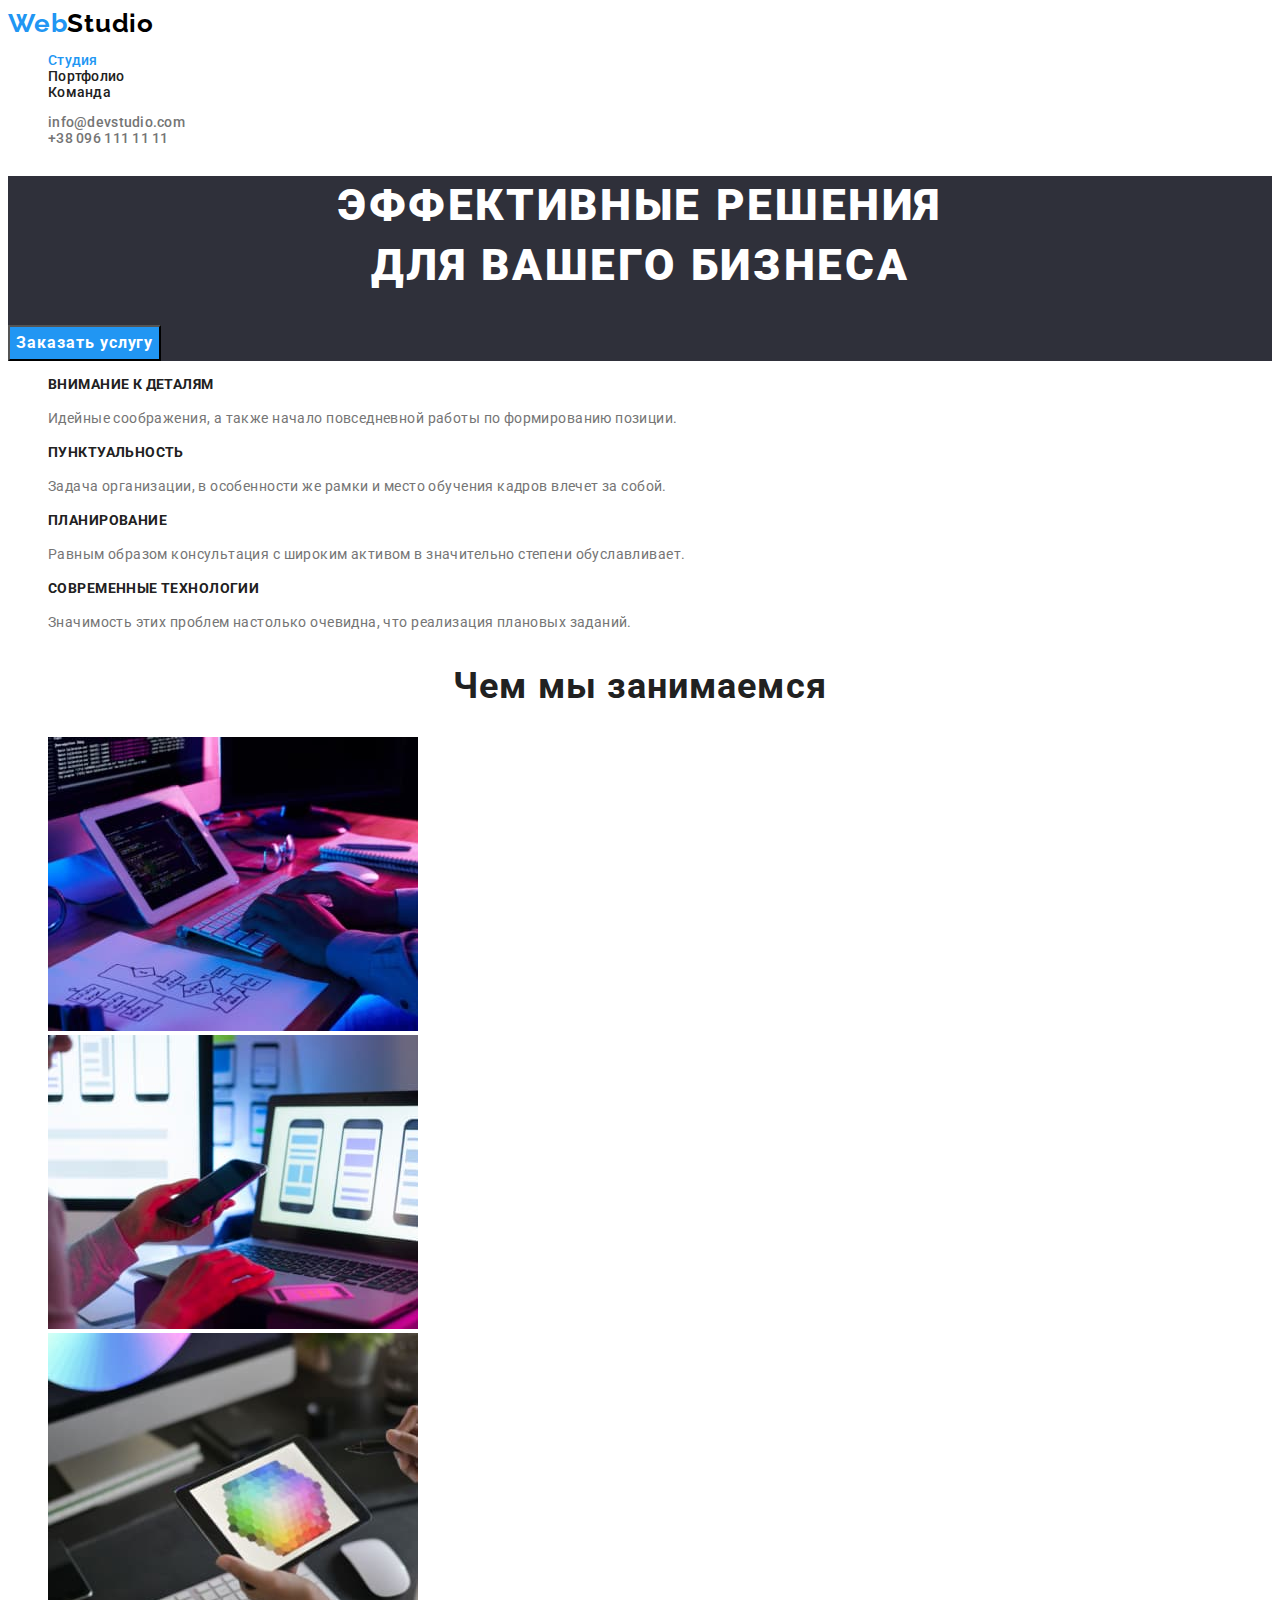
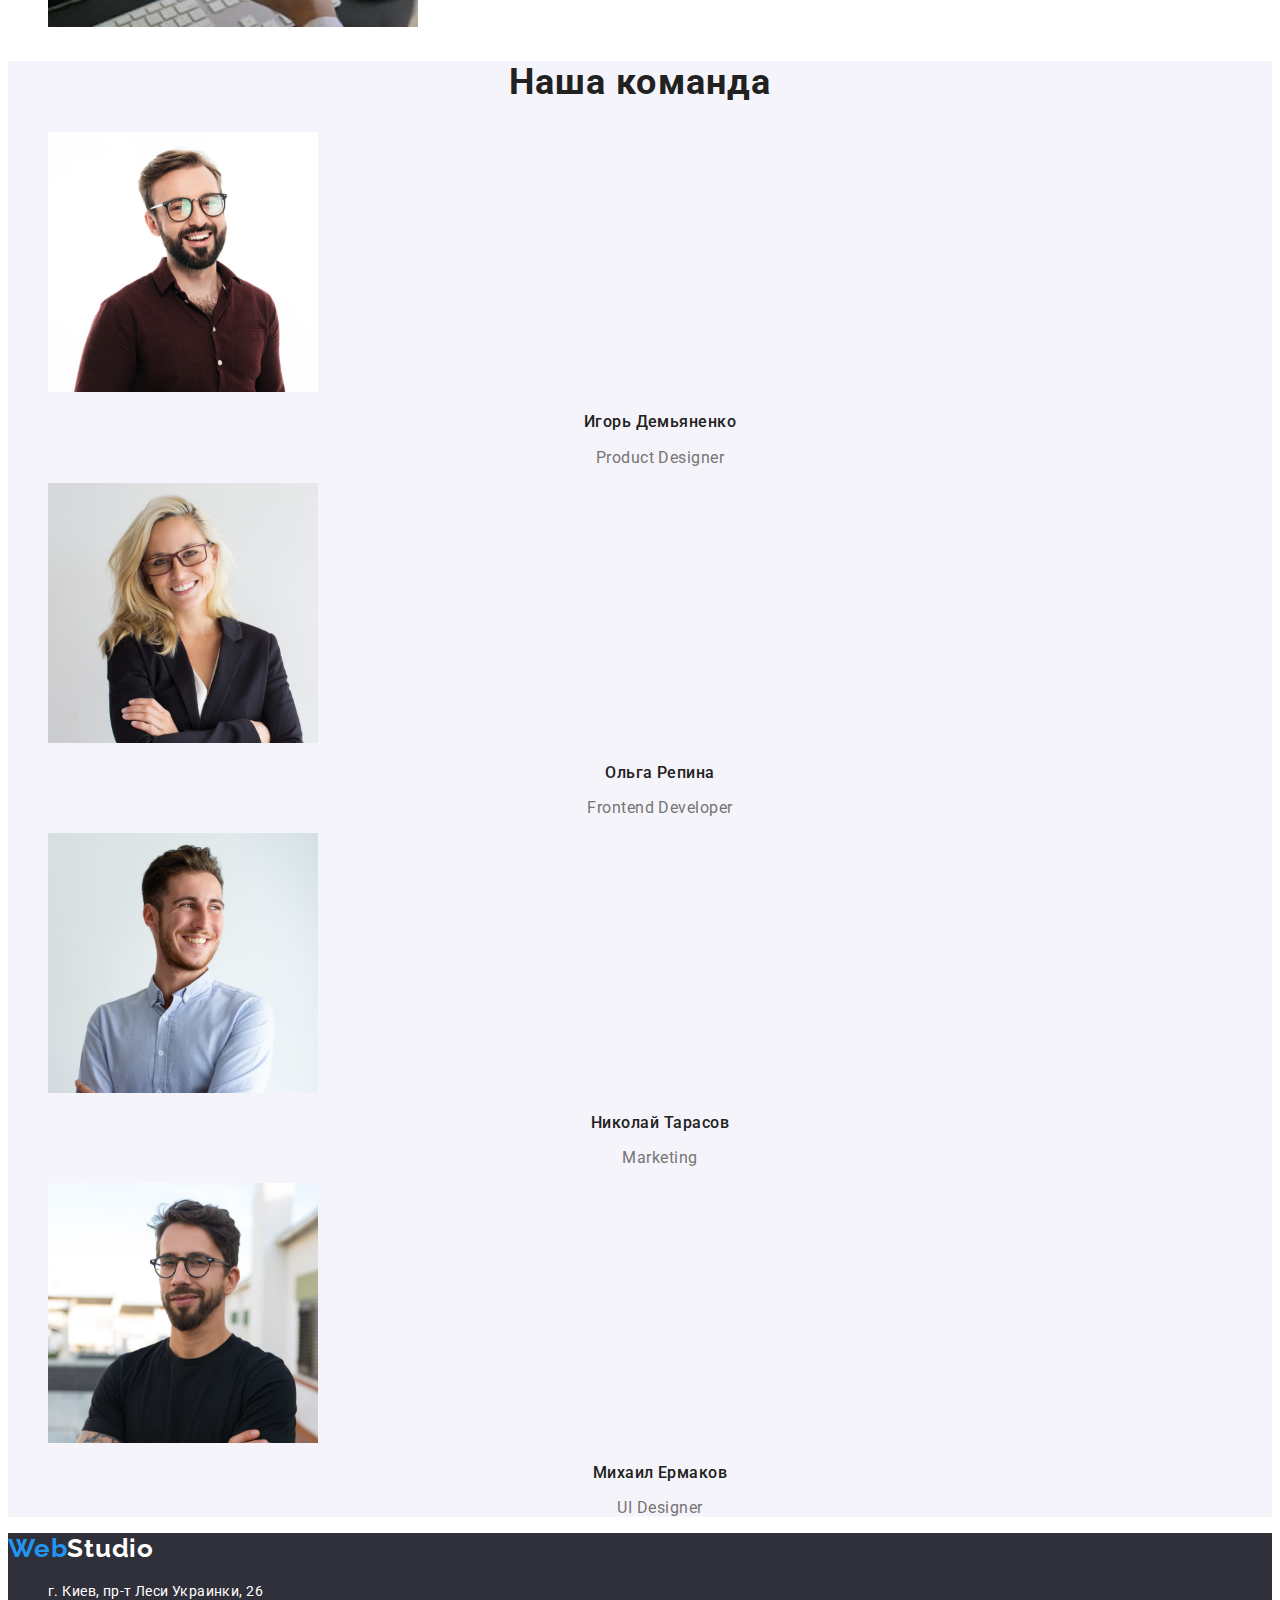
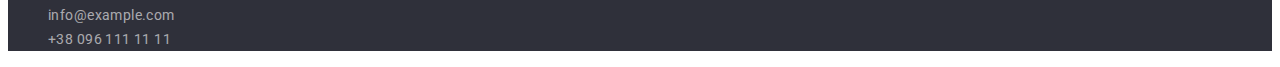
<file: index.html>
<!DOCTYPE html>
<html lang="ru">
  <head>
    <meta charset="UTF-8" />
    <meta http-equiv="X-UA-Compatible" content="IE=edge" />
    <meta name="viewport" content="width=device-width, initial-scale=1.0" />
    <meta
      name="description"
      content="Услуги по разработке и поддержке веб-приложений и веб-сайтов, веб-дизайн, интернет-маркетинг"
    />
    <title>WebStudio - полный цикл веб-разработки</title>
    <link rel="preconnect" href="https://fonts.googleapis.com" />
    <link rel="preconnect" href="https://fonts.gstatic.com" crossorigin />
    <link
      href="https://fonts.googleapis.com/css2?family=Raleway:wght@700&family=Roboto:wght@400;500;700;900&display=swap"
      rel="stylesheet"
    />
    <link rel="stylesheet" href="./css/common.css" />
    <link rel="stylesheet" href="./css/index.css" />
  </head>
  <body>
    <header class="top">
      <nav class="top-navigation">
        <a href="" class="logo-top link"
          ><span lang="en"><span class="logo-color">Web</span>Studio</span></a
        >
        <ul class="top-navigation-list list">
          <li><a href="./index.html" class="top-navigation-link current link">Студия</a></li>
          <li><a href="./portfolio.html" class="top-navigation-link link">Портфолио</a></li>
          <li><a href="" class="top-navigation-link link">Команда</a></li>
        </ul>
      </nav>
      <ul class="top-contacts-list list">
        <li>
          <a href="mailto:info@devstudio.com" class="top-contacts-link-mail link"
            >info@devstudio.com</a
          >
        </li>
        <li>
          <a href="tel:+380961111111" class="top-contacts-link-tel link">+38 096 111 11 11</a>
        </li>
      </ul>
    </header>
    <section class="hero">
      <h1 class="hero-main-title">
        Эффективные решения <br />
        для вашего бизнеса
      </h1>
      <button type="button" class="hero-btn">Заказать услугу</button>
    </section>
    <main>
      <section class="about">
        <ul class="advantage-list list">
          <li>
            <h3 class="advantage-item-title">Внимание к деталям</h3>
            <p class="advantage-item-text">
              Идейные соображения, а также начало повседневной работы по формированию позиции.
            </p>
          </li>
          <li>
            <h3 class="advantage-item-title">Пунктуальность</h3>
            <p class="advantage-item-text">
              Задача организации, в особенности же рамки и место обучения кадров влечет за собой.
            </p>
          </li>
          <li>
            <h3 class="advantage-item-title">Планирование</h3>
            <p class="advantage-item-text">
              Равным образом консультация с широким активом в значительно степени обуславливает.
            </p>
          </li>
          <li>
            <h3 class="advantage-item-title">Современные технологии</h3>
            <p class="advantage-item-text">
              Значимость этих проблем настолько очевидна, что реализация плановых заданий.
            </p>
          </li>
        </ul>
        <h2 class="about-title">Чем мы занимаемся</h2>
        <ul class="work-list list">
          <li>
            <a href="" title="веб-разработка">
              <img src="./img/index/box-1.jpg" alt="веб-разработка" width="370" height="294" />
            </a>
          </li>
          <li>
            <a href="" title="веб-дизайн">
              <img src="./img/index/box-2.jpg" alt="веб-дизайн" width="370" height="294" />
            </a>
          </li>
          <li>
            <a href="" title="интернет-маркетинг">
              <img src="./img/index/box-3.jpg" alt="интернет-маркетинг" width="370" height="294" />
            </a>
          </li>
        </ul>
      </section>
      <section class="team">
        <h2 class="team-title">Наша команда</h2>
        <ul class="team-list list">
          <li>
            <img
              src="./img/index/photo-1.jpg"
              alt="Игорь Демьяненко - продуктовый дизайнер"
              width="270"
              height="260"
            />
            <h3 class="team-item-title">Игорь Демьяненко</h3>
            <p class="team-item-text">Product Designer</p>
          </li>
          <li>
            <img
              src="./img/index/photo-2.jpg"
              alt="Ольга Репина - фронтенд разработчик"
              width="270"
              height="260"
            />
            <h3 class="team-item-title">Ольга Репина</h3>
            <p class="team-item-text">Frontend Developer</p>
          </li>
          <li>
            <img
              src="./img/index/photo-3.jpg"
              alt="Николай Тарасов - маркетолог"
              width="270"
              height="260"
            />
            <h3 class="team-item-title">Николай Тарасов</h3>
            <p class="team-item-text">Marketing</p>
          </li>
          <li>
            <img
              src="./img/index/photo-4.jpg"
              alt="Михаил Ермаков - дизайнер интерфейсов"
              width="270"
              height="260"
            />
            <h3 class="team-item-title">Михаил Ермаков</h3>
            <p class="team-item-text">UI Designer</p>
          </li>
        </ul>
      </section>
    </main>
    <footer class="bottom">
      <p>
        <a href="" class="logo-bottom link"
          ><span lang="en"><span class="logo-color">Web</span>Studio</span></a
        >
      </p>
      <address class="bottom-contacts">
        <ul class="bottom-contacts-list list">
          <li>
            <a
              class="bottom-contacts-link-location link"
              href="https://goo.gl/maps/npzmwSaUyRD7AZYU8"
              target="_blank"
              rel="noopener noreferrer"
              >г. Киев, пр-т Леси Украинки, 26</a
            >
          </li>
          <li>
            <a class="bottom-contacts-link-mail link" href="mailto:info@example.com"
              >info@example.com</a
            >
          </li>
          <li>
            <a class="bottom-contacts-link-tel link" href="tel:+380961111111">+38 096 111 11 11</a>
          </li>
        </ul>
      </address>
    </footer>
  </body>
</html>
</file>
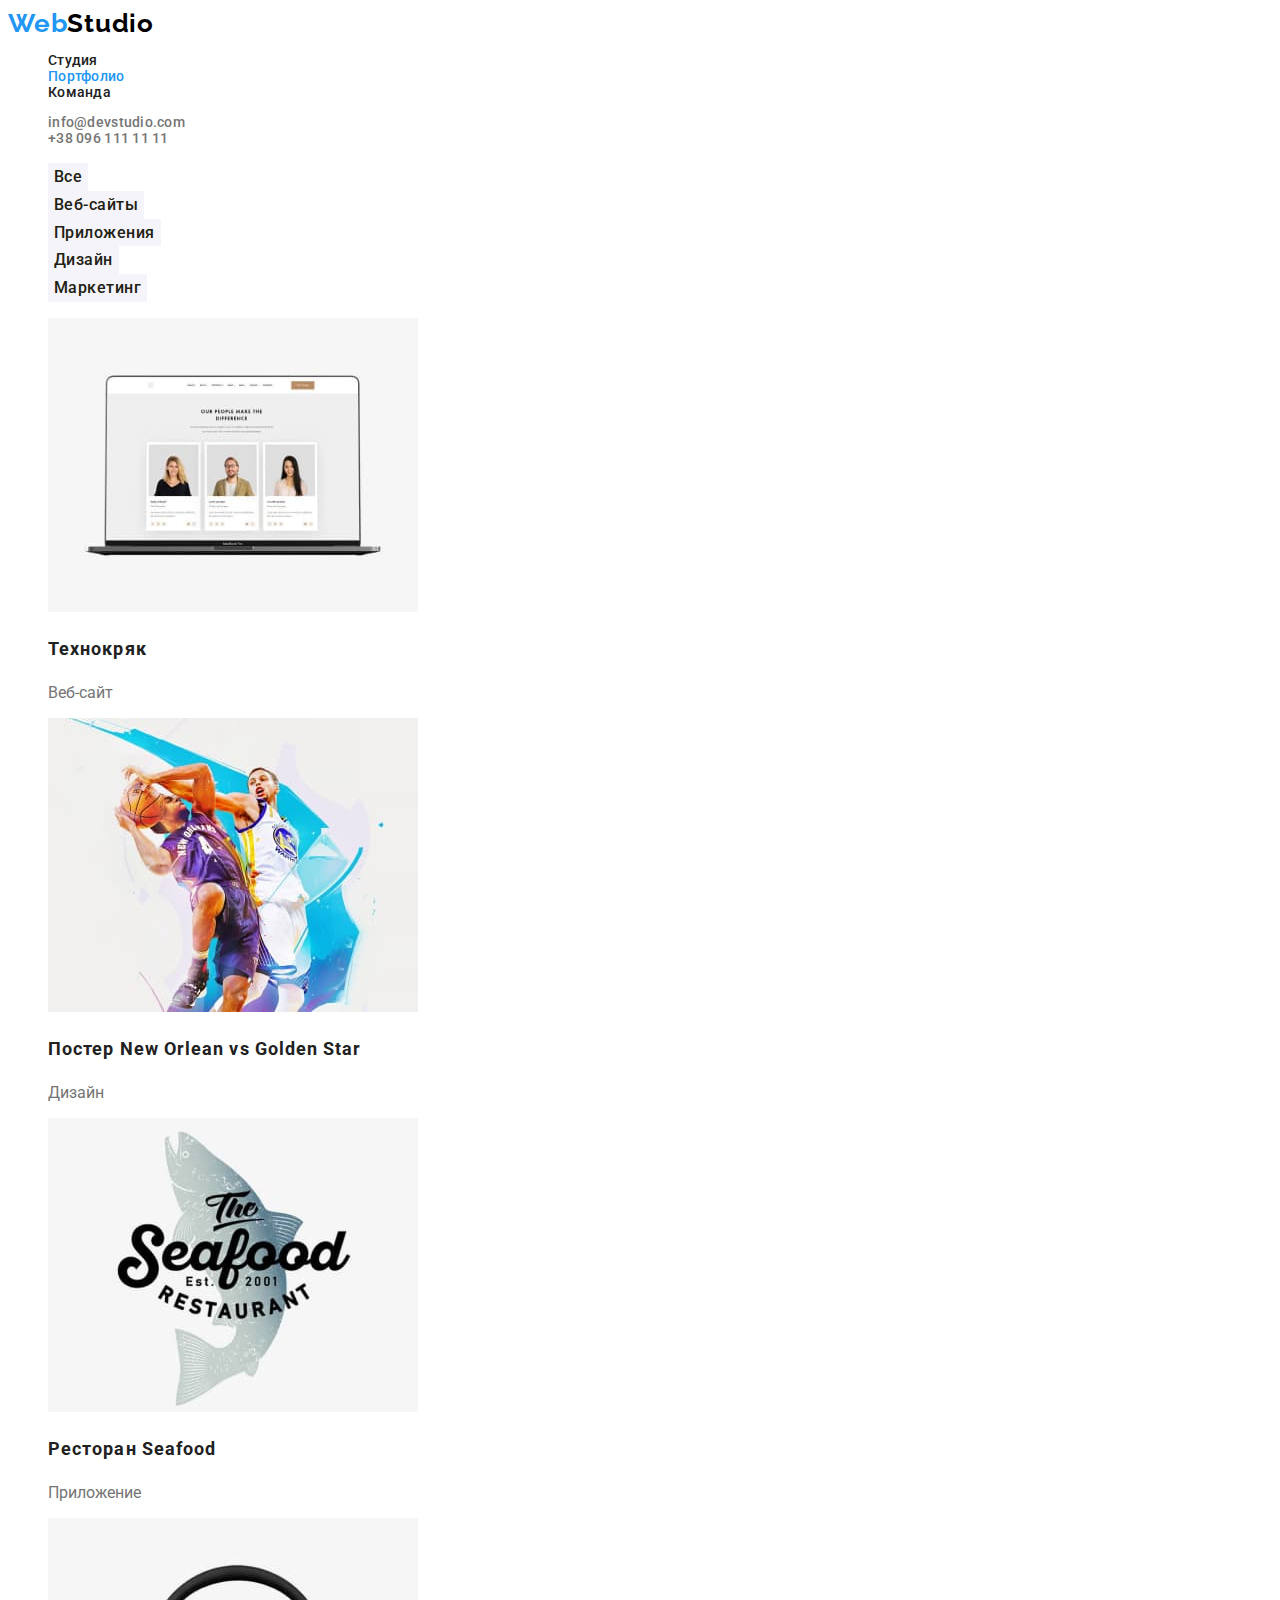
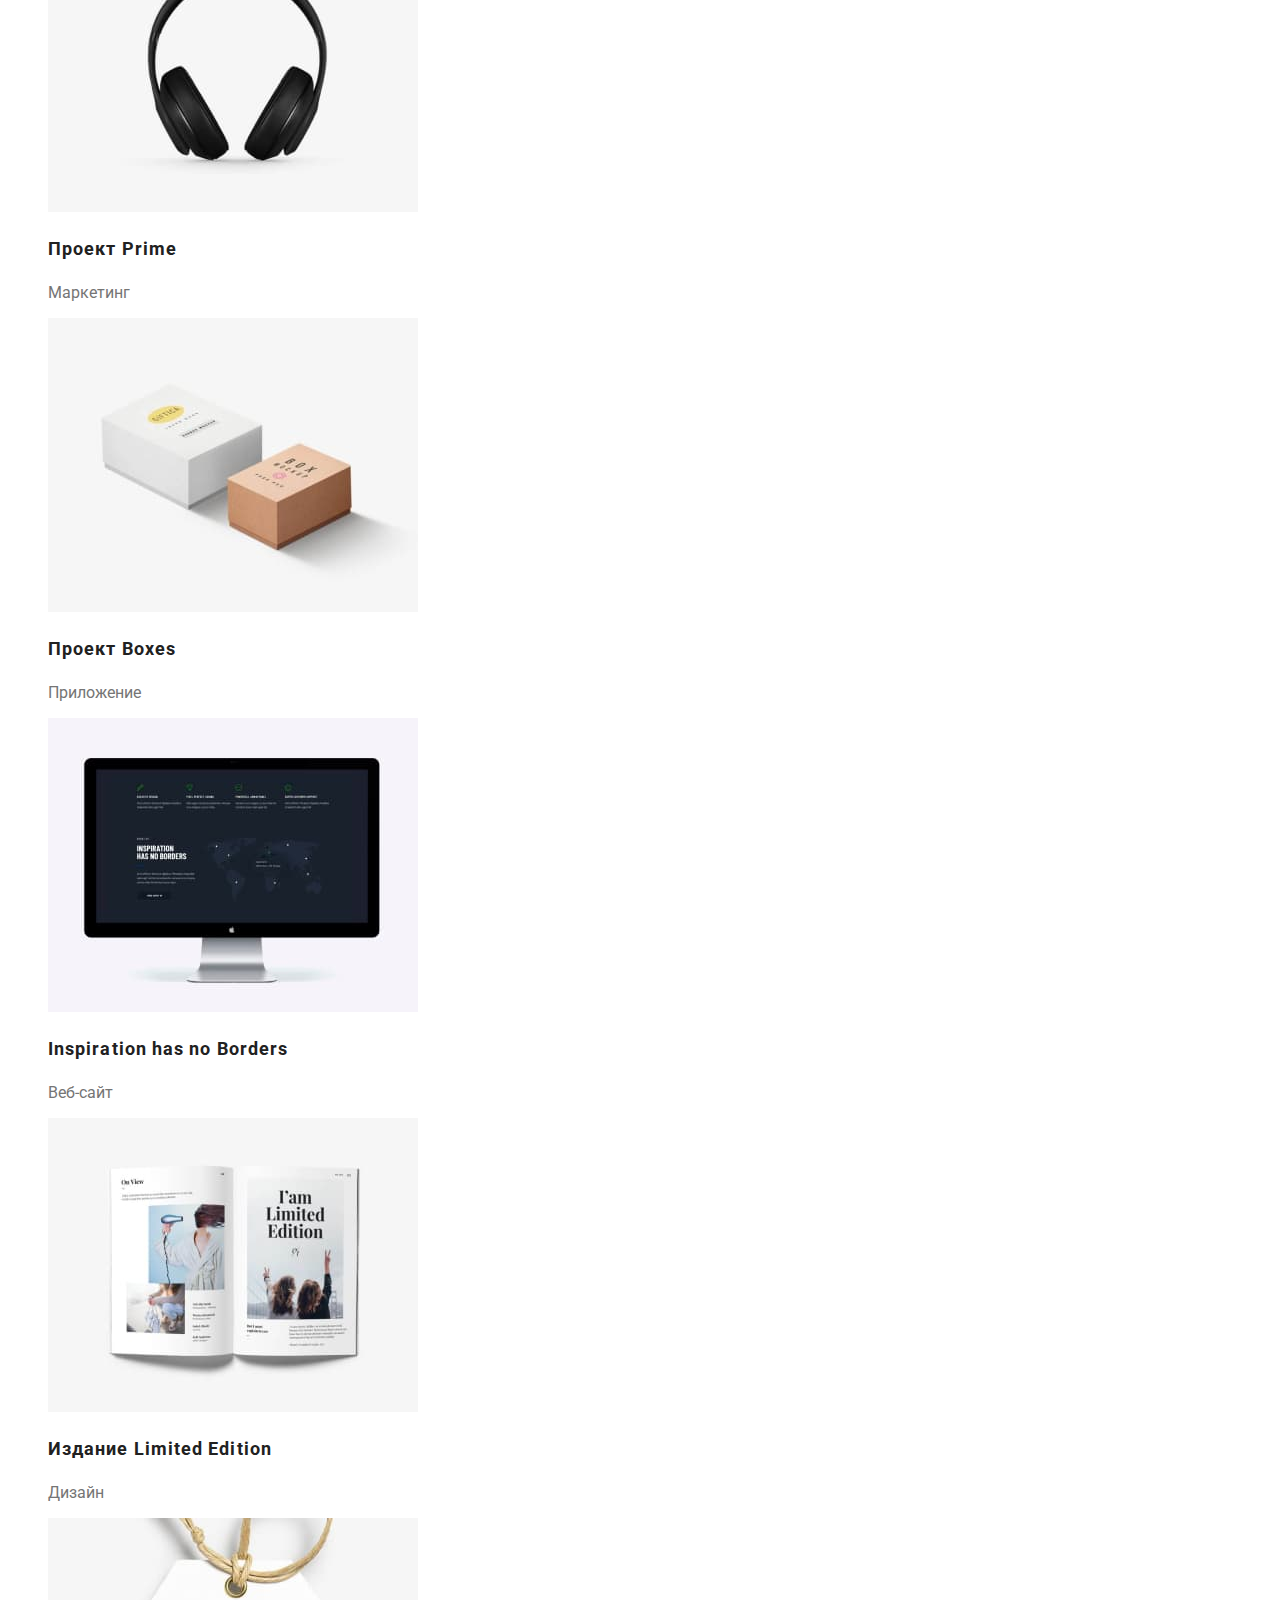
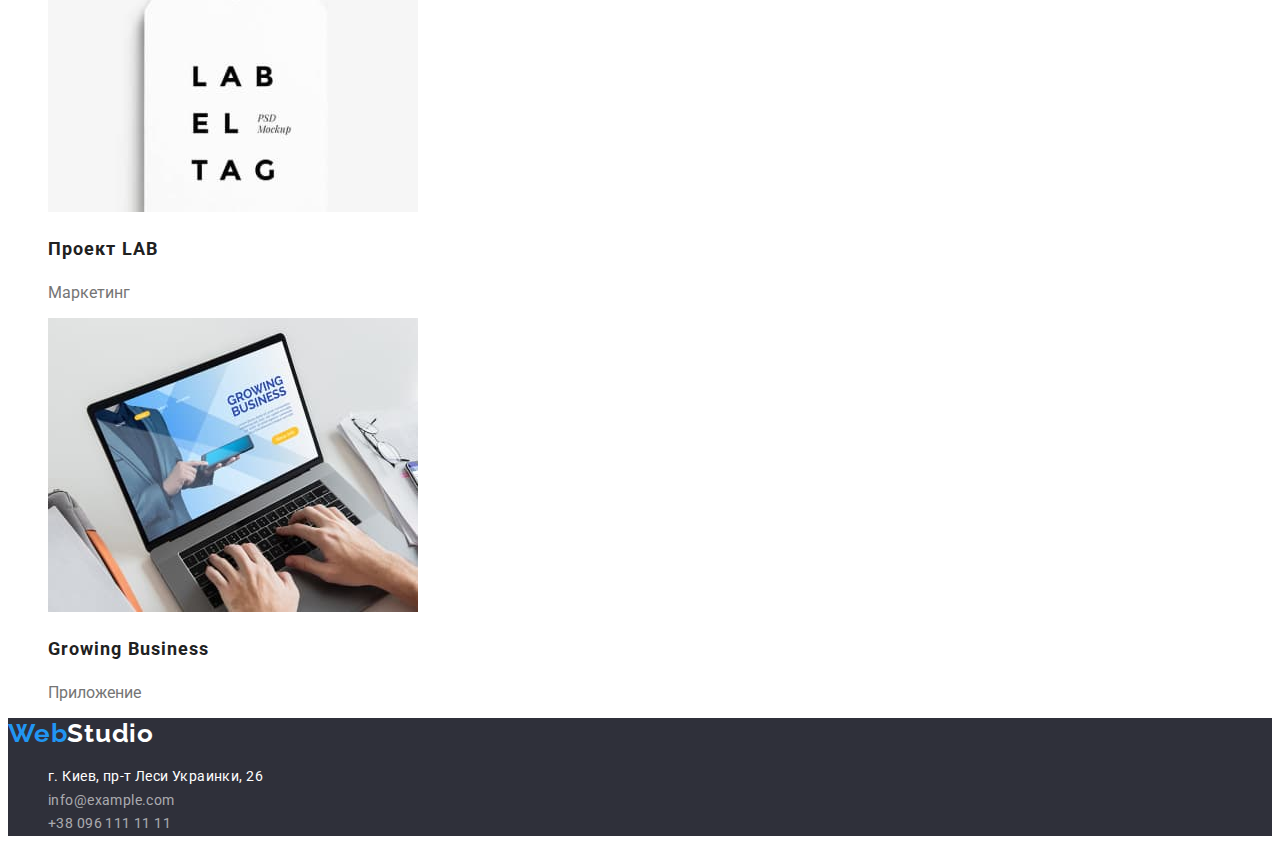
<file: portfolio.html>
<!DOCTYPE html>
<html lang="ru">
  <head>
    <meta charset="UTF-8" />
    <meta http-equiv="X-UA-Compatible" content="IE=edge" />
    <meta name="viewport" content="width=device-width, initial-scale=1.0" />
    <meta
      name="description"
      content="Услуги по разработке и поддержке веб-приложений и веб-сайтов, веб-дизайн, интернет-маркетинг"
    />
    <title>WebStudio - наши работы</title>
    <link rel="preconnect" href="https://fonts.googleapis.com" />
    <link rel="preconnect" href="https://fonts.gstatic.com" crossorigin />
    <link
      href="https://fonts.googleapis.com/css2?family=Raleway:wght@700&family=Roboto:wght@400;500;700;900&display=swap"
      rel="stylesheet"
    />
    <link rel="stylesheet" href="./css/common.css" />
    <link rel="stylesheet" href="./css/portfolio.css" />
  </head>
  <body>
    <header class="top">
      <nav class="top-navigation">
        <a href="" class="logo-top link"
          ><span lang="en"><span class="logo-color">Web</span>Studio</span></a
        >
        <ul class="top-navigation-list list">
          <li><a href="./index.html" class="top-navigation-link link">Студия</a></li>
          <li><a href="./portfolio.html" class="top-navigation-link current link">Портфолио</a></li>
          <li><a href="" class="top-navigation-link link">Команда</a></li>
        </ul>
      </nav>
      <ul class="top-contacts-list list">
        <li>
          <a href="mailto:info@devstudio.com" class="top-contacts-link-mail link"
            >info@devstudio.com</a
          >
        </li>
        <li>
          <a href="tel:+380961111111" class="top-contacts-link-tel link">+38 096 111 11 11</a>
        </li>
      </ul>
    </header>
    <main>
      <section class="projects">
        <h1 class="projects-main-title">Наши проекты</h1>
        <ul class="projects-btn list">
          <li><button class="btn" type="button">Все</button></li>
          <li><button class="btn" type="button">Веб-сайты</button></li>
          <li><button class="btn" type="button">Приложения</button></li>
          <li><button class="btn" type="button">Дизайн</button></li>
          <li><button class="btn" type="button">Маркетинг</button></li>
        </ul>
        <ul class="projects-list list">
          <li>
            <a class="projects-item link" href="">
              <img
                src="./img/portfolio/1-технокряк.jpg"
                alt="Декоративное изображение"
                width="370"
                height="294"
              />
              <h2 class="projects-title">Технокряк</h2>
            </a>
            <p class="projects-text">Веб-сайт</p>
          </li>
          <li>
            <a class="projects-item link" href="">
              <img
                src="./img/portfolio/2-orlean.jpg"
                alt="Декоративное изображение"
                width="370"
                height="294"
              />
              <h2 class="projects-title">Постер New Orlean vs Golden Star</h2>
            </a>
            <p class="projects-text">Дизайн</p>
          </li>
          <li>
            <a class="projects-item link" href="">
              <img
                src="./img/portfolio/3-seafood.jpg"
                alt="Декоративное изображение"
                width="370"
                height="294"
              />
              <h2 class="projects-title">Ресторан Seafood</h2>
            </a>
            <p class="projects-text">Приложение</p>
          </li>
          <li>
            <a class="projects-item link" href="">
              <img
                src="./img/portfolio/4-prime.jpg"
                alt="Декоративное изображение"
                width="370"
                height="294"
              />
              <h2 class="projects-title">Проект Prime</h2>
            </a>
            <p class="projects-text">Маркетинг</p>
          </li>
          <li>
            <a class="projects-item link" href="">
              <img
                src="./img/portfolio/5-boxes.jpg"
                alt="Декоративное изображение"
                width="370"
                height="294"
              />
              <h2 class="projects-title">Проект Boxes</h2>
            </a>
            <p class="projects-text">Приложение</p>
          </li>
          <li>
            <a class="projects-item link" href="">
              <img
                src="./img/portfolio/6-inspiration.jpg"
                alt="Декоративное изображение"
                width="370"
                height="294"
              />
              <h2 class="projects-title">Inspiration has no Borders</h2>
            </a>
            <p class="projects-text">Веб-сайт</p>
          </li>
          <li>
            <a class="projects-item link" href="">
              <img
                src="./img/portfolio/7-limited.jpg"
                alt="Декоративное изображение"
                width="370"
                height="294"
              />
              <h2 class="projects-title">Издание Limited Edition</h2>
            </a>
            <p class="projects-text">Дизайн</p>
          </li>
          <li>
            <a class="projects-item link" href="">
              <img
                src="./img/portfolio/8-lab.jpg"
                alt="Декоративное изображение"
                width="370"
                height="294"
              />
              <h2 class="projects-title">Проект LAB</h2>
            </a>
            <p class="projects-text">Маркетинг</p>
          </li>
          <li>
            <a class="projects-item link" href="">
              <img
                src="./img/portfolio/9-bussines.jpg"
                alt="Декоративное изображение"
                width="370"
                height="294"
              />
              <h2 class="projects-title">Growing Business</h2>
            </a>
            <p class="projects-text">Приложение</p>
          </li>
        </ul>
      </section>
    </main>
    <footer class="bottom">
      <p>
        <a href="" class="logo-bottom link"
          ><span lang="en"><span class="logo-color">Web</span>Studio</span></a
        >
      </p>
      <address class="bottom-contacts">
        <ul class="bottom-contacts-list list">
          <li>
            <a
              class="bottom-contacts-link-location link"
              href="https://goo.gl/maps/npzmwSaUyRD7AZYU8"
              target="_blank"
              rel="noopener noreferrer"
              >г. Киев, пр-т Леси Украинки, 26</a
            >
          </li>
          <li>
            <a class="bottom-contacts-link-mail link" href="mailto:info@example.com"
              >info@example.com</a
            >
          </li>
          <li>
            <a class="bottom-contacts-link-tel link" href="tel:+380961111111">+38 096 111 11 11</a>
          </li>
        </ul>
      </address>
    </footer>
  </body>
</html>
</file>
<file: css/common.css>
/* --contains header and footer rules mainly-- */
:root {
  /* colors сustom properties*/
  --web-logo-color: #2196f3;
  --nav-text-color: #212121;
  --contacts-text-color: #757575;
  --adress-location-text-color: #ffffff;
  --address-mail-text-color: rgba(255, 255, 255, 0.6);
  --address-tel-text-color: rgba(255, 255, 255, 0.6);
  --bottom-background-color: #2f303a;
  --hover-focus-color: #2196f3;
  --current-color: #2196f3;
  /* text custom properties */
  --logo-font-size: 26px;
  /* body */
}
body {
  font-family: roboto, sans-serif;
  color: #757575;
}
.link {
  text-decoration: none;
}
.list {
  list-style-type: none;
}
/* pseudo classes */
.top-navigation-link:hover,
.top-navigation-link:focus,
.top-contacts-link-mail:hover,
.top-contacts-link-mail:focus,
.top-contacts-link-tel:hover,
.top-contacts-link-tel:focus {
  color: var(--hover-focus-color);
}
.bottom-contacts-link-location:hover,
.bottom-contacts-link-mail:hover,
.bottom-contacts-link-tel:hover,
.bottom-contacts-link-location:focus,
.bottom-contacts-link-mail:focus,
.bottom-contacts-link-tel:focus {
  color: var(--hover-focus-color);
}
/* HEADER */
/* logo */
.logo-top {
  color: #000000;
  font-family: Raleway;
  font-weight: 700;
  font-size: var(--logo-font-size);
  line-height: 1.19;
  letter-spacing: 0.03em;
}
.logo-color {
  color: var(--web-logo-color);
}
/* menu nav */
.top-navigation-list {
  font-weight: 500;
  font-size: 14px;
  line-height: 1.14;
  letter-spacing: 0.02em;
}
.top-navigation-link {
  color: var(--nav-text-color);
}
.top-navigation-list .current {
  color: var(--current-color);
}
/* contacts */
.top-contacts-list {
  font-weight: 500;
  font-size: 14px;
  line-height: 1.14;
  letter-spacing: 0.02em;
}
.top-contacts-link-mail,
.top-contacts-link-tel {
  color: var(--contacts-text-color);
}
/* FOOTER */
.bottom {
  background-color: var(--bottom-background-color);
}
/* logo */
.logo-bottom {
  color: #ffffff;
  font-family: Raleway;
  font-weight: 700;
  font-size: var(--logo-font-size);
  line-height: 1.19;
  letter-spacing: 0.03em;
}
.logo-color {
  color: var(--web-logo-color);
}
/* adress */
.bottom-contacts-link-location {
  color: var(--adress-location-text-color);
  font-style: normal;
  font-weight: 400;
  font-size: 14px;
  line-height: 1.71;
  letter-spacing: 0.03em;
}
.bottom-contacts-link-mail {
  color: var(--address-mail-text-color);
  font-style: normal;
  font-weight: 400;
  font-size: 14px;
  line-height: 1.71;
  letter-spacing: 0.03em;
}
.bottom-contacts-link-tel {
  color: var(--address-tel-text-color);
  font-style: normal;
  font-weight: 400;
  font-size: 14px;
  line-height: 1.71;
  letter-spacing: 0.03em;
}
</file>
<file: css/index.css>
:root {
  --main-headers-color: #212121;
  --main-text-color: #757575;
  --button-text-color: #ffffff;
  --button-background-color: #2196f3;
  --first-background-color: #2f303a;
  --second-background-color: #f5f4fa;
}
/* HERO */
.hero {
  background-color: var(--first-background-color);
}
.hero-main-title {
  color: #ffffff;
  font-weight: 900;
  font-size: 44px;
  line-height: 1.36;
  text-align: center;
  letter-spacing: 0.06em;
  text-transform: uppercase;
}
.hero-btn {
  color: var(--button-text-color);
  font-family: inherit;
  font-weight: 700;
  font-size: 16px;
  line-height: 1.87;
  display: flex;
  align-items: center;
  text-align: center;
  letter-spacing: 0.06em;
  background-color: var(--button-background-color);
  cursor: pointer;
}
.hero-btn:hover,
.hero-btn:focus {
  background-color: #188ce8;
}
/* MAIN */
/* about */
.advantage-item-title {
  color: var(--main-headers-color);
  font-weight: 700;
  font-size: 14px;
  line-height: 1.14;
  letter-spacing: 0.03em;
  text-transform: uppercase;
}
.advantage-item-text {
  font-size: 14px;
  line-height: 1.71;
  letter-spacing: 0.03em;
}
.about-title {
  color: var(--main-headers-color);
  font-weight: 700;
  font-size: 36px;
  line-height: 1.17;
  text-align: center;
  letter-spacing: 0.03em;
}
/* our team */
.team {
  background-color: var(--second-background-color);
}
.team-title {
  color: var(--main-headers-color);
  font-weight: 700;
  font-size: 36px;
  line-height: 1.17;
  text-align: center;
  letter-spacing: 0.03em;
}
.team-item-title {
  color: var(--main-headers-color);
  font-weight: 500;
  font-size: 16px;
  line-height: 1.19;
  text-align: center;
  letter-spacing: 0.03em;
}
.team-item-text {
  color: var(--main-text-color);
  font-size: 16px;
  line-height: 1.19;
  text-align: center;
  letter-spacing: 0.03em;
}
</file>
<file: css/portfolio.css>
:root {
  --button-text-color: #212112;
  --button-background-color: #f5f4fa;
  --button-text-hover-focus: #ffffff;
  --button-background-hover-focus: #2196f3;
  --main-headers-color: #212121;
  --main-text-color: #757575;
}
/* MAIN */
/* projects */
.projects-main-title {
  display: none;
}
.btn {
  background-color: var(--button-background-color);
  color: var(--button-text-color);
  font-family: Roboto;
  font-weight: 500;
  font-size: 16px;
  line-height: 1.62;
  text-align: center;
  letter-spacing: 0.03em;
  border-style: none;
  cursor: pointer;
}
.btn:hover,
.btn:focus {
  background-color: var(--button-background-hover-focus);
  color: var(--button-text-hover-focus);
}
.projects-title {
  color: var(--main-headers-color);
  font-weight: 700;
  font-size: 18px;
  line-height: 2;
  letter-spacing: 0.06em;
}
</file>
